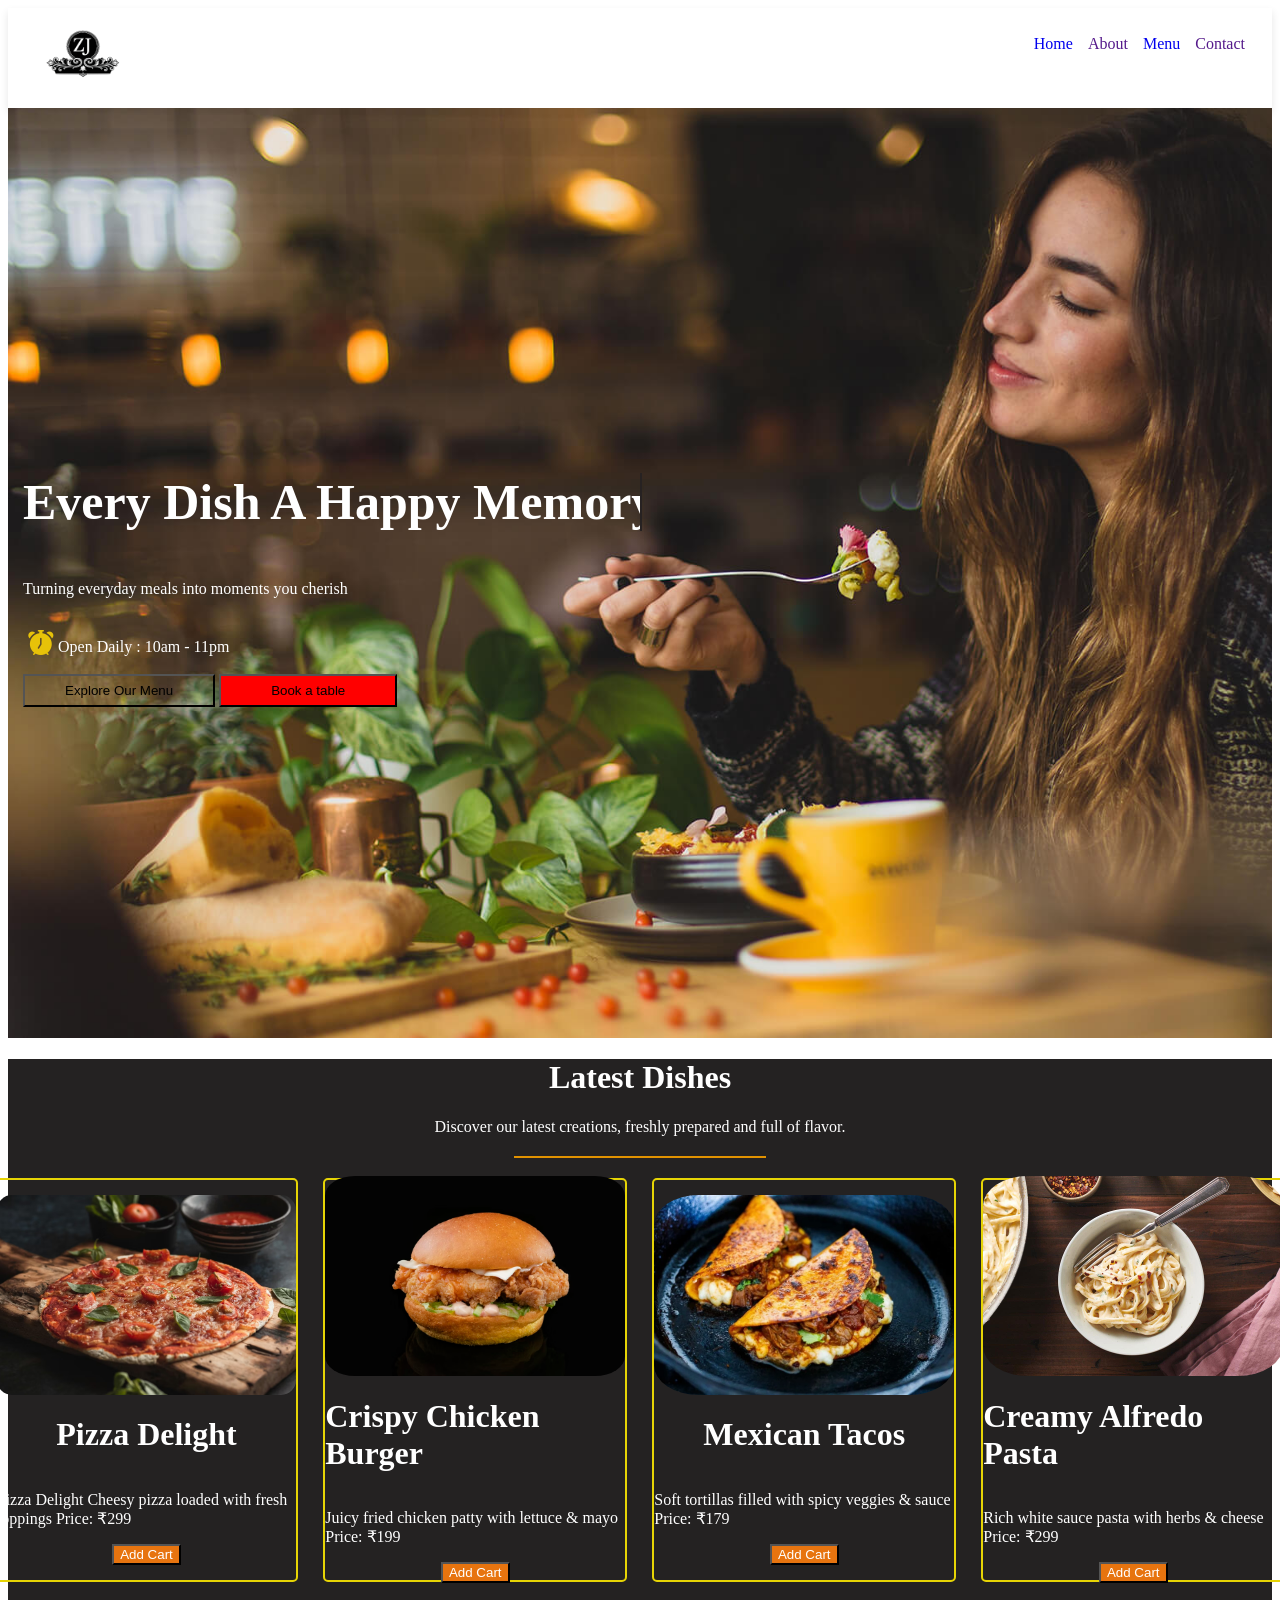
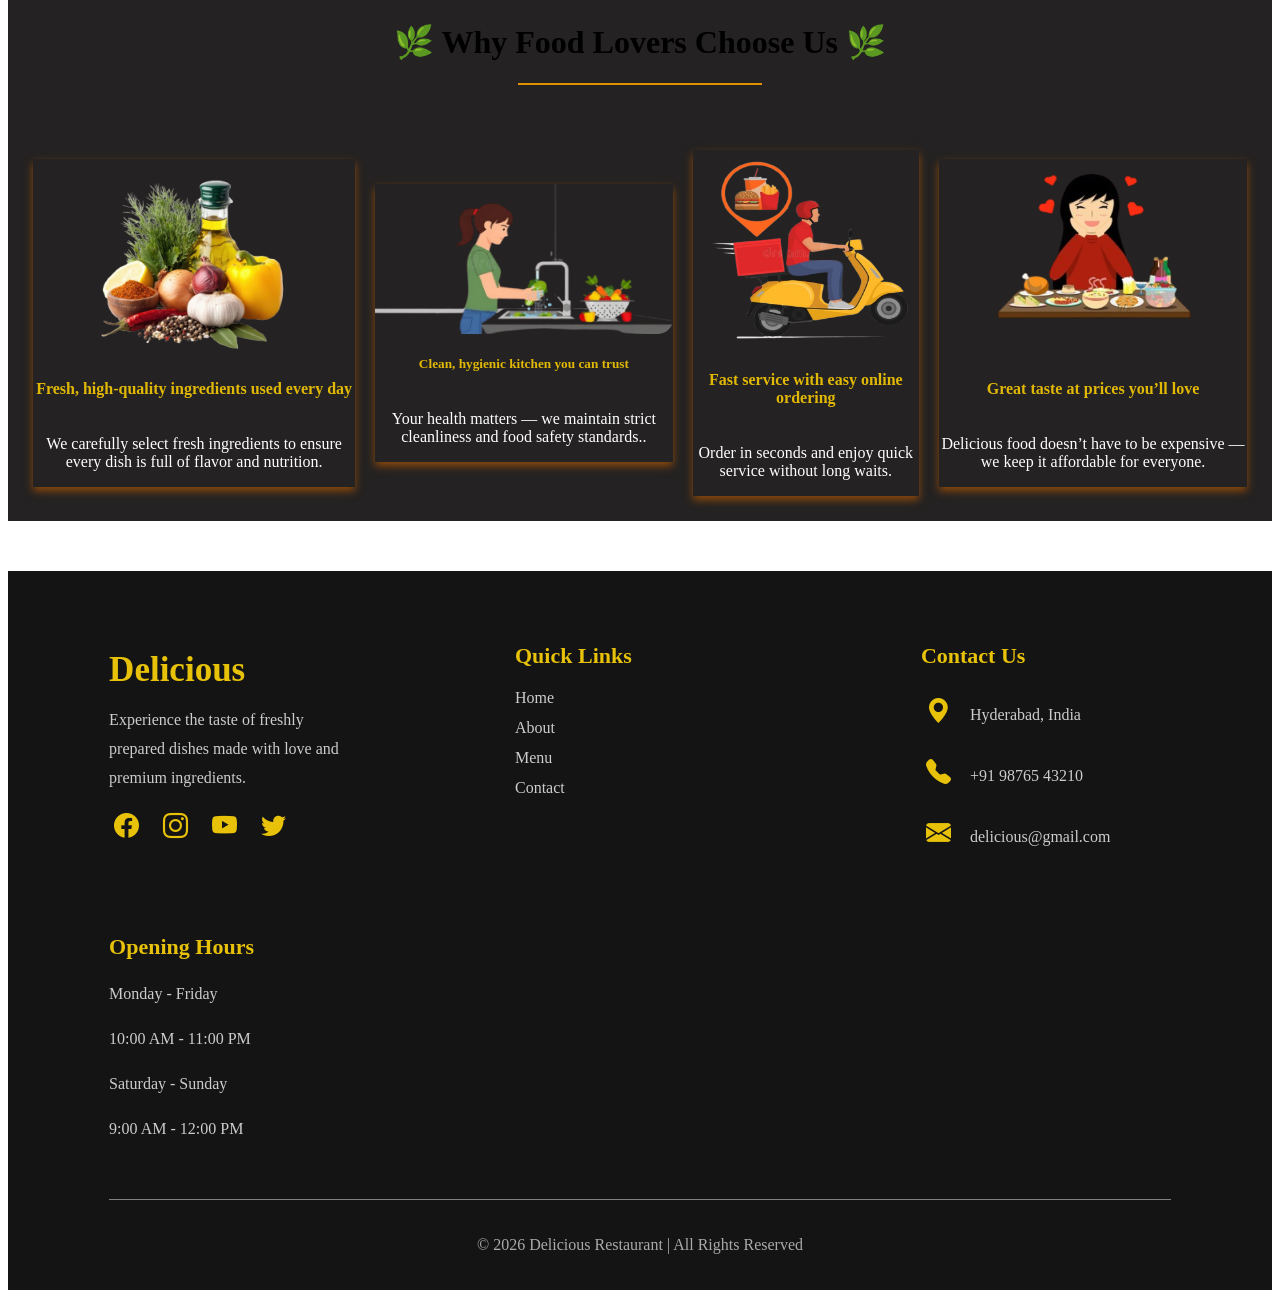
<file: index.html>
<!DOCTYPE html>
<html lang='en'>
<head>
    <meta charset='utf-8'>
    <meta name='viewport' content='width=device-width, initial-scale=1'>
    <title>Deliciuos</title>
  <link rel="stylesheet" href="css/index.css">

   <link rel="stylesheet" href="https://cdn.jsdelivr.net/npm/bootstrap-icons@1.10.5/font/bootstrap-icons.css">

</head>
<body>
   <header>
    <div class="header">
    <img src="./images/black-logo.png" class ="logo" width="150px" />
    
    
    <nav class ="nav-container">
        <a href="index.html">Home</a>
        <a href="">About</a>
        <a href="menu.html">Menu</a>
        <a href=>Contact</a>
    </nav>
  </div>
   </header>
   <main>
    <div class ="main">
        <h1 class="h1">Every Dish
     A Happy Memory....</h1>
     <p>
        Turning everyday meals into moments you cherish
     </p>
    <p> <i class="bi bi-alarm-fill" class="icon"></i>Open Daily : 10am - 11pm</p>
     <div class="bnt">
     <a href="menu.html"> <button class="btn1"> Explore Our Menu</button></a>
     <a href="book.html"><button class="btn2">Book a table</button></a>
    
</div>

    </div>
   </main>
   <div class="dishes">
    <h1 class="dh1">Latest Dishes</h1>
    <p class ="p1">Discover our latest creations, freshly prepared and full of flavor.</p>
    <hr>
<div class="main-div">
    <div class="div1">
        <img src="./images/pizza-1latest.avif" class="pizza"/>
                <h1>Pizza Delight</h1>

        <p class ="p2">Pizza Delight
Cheesy pizza loaded with fresh toppings

Price: ₹299</p>
     <a href="addcart.html"><button class ="btn3">Add Cart</button></a>
    </div>
    <div class="div2">
      <img src="./images/burger-latest.avif" class="burgur"/>
      <h1>Crispy Chicken Burger</h1>
      <p>Juicy fried chicken patty with lettuce & mayo

Price: ₹199

</p>
<a href="addcart.html"><button class ="btn3">Add Cart</button></a>
    </div>
<div class ="div3">
    <img src="./images/mexiaca-1.webp" class="mex"/>
    <h1>Mexican Tacos</h1>
     <p>Soft tortillas filled with spicy veggies & sauce

Price: ₹179</p>
<a href="addcart.html"><button class ="btn3"> Add Cart</button></a>
</div>


<div class ="div4">
    <img src="./images/pasta-1.jpg" class="pasta"/>
    <h1>Creamy Alfredo Pasta</h1>
    <p>Rich white sauce pasta with herbs & cheese

Price: ₹299</p>
<a href="addcart.html"><button class ="btn3"> Add Cart</button></a>
</div>
</div>
   </div>
   
   <div class="whyy"> 
    
    <h1 style = "text-align: center;">🌿 Why Food Lovers Choose Us 🌿</h1>
    <hr>
   </div>
   <div class="details">
        <div class="fresh-2">
    <img src="./images/fresh-1.png" class ="fresh" />
    <h4>Fresh, high-quality ingredients used every day</h4>
    <p class="p3">
        We carefully select fresh ingredients to ensure every dish is full of flavor and nutrition.
    </p></div>
    
    <div class="why-clean">
        <img src="./images/why-cleaning.png" class="clean" />
        <h5>Clean, hygienic kitchen you can trust</h5>
        <p class="p4">Your health matters — we maintain strict cleanliness and food safety standards..</p>
    </div>
    <div class="why-fast-food">
        <img src="./images/why-fast.png" class="why-fast">
        <h4>Fast service with easy online ordering</h4>
        <p style = "color: white;">Order in seconds and enjoy quick service without long waits.</p>
    </div>
    <div class="happy-food">
        <img src="./images/happy-food.png" class="happy"/>
        <h4>Great taste at prices you’ll love</h4>
        <p style = "color: white;">
            Delicious food doesn’t have to be expensive — we keep it affordable for everyone.
        </p>
    </div>
    </div>
    

    <!-- <div class="logo3">
        <img src="./images/black-logo.png" class="logo2"/>
        <p>
       <div class="placing">
             Delicious food made with love. Visit us for an unforgettable dining experience.</p></div>
<div class="info">
    <ul>
   <li><a href="index3.html" style="color: white;">Home</a></li> 
   <li><a href="menu.html" style="color: white;">Menu</a></li> 
    <li><a href="addcart.html" style="color: white;">Reservation</a></li> 
    <li><a href="contact.html" style="color: white;">Contact</a></li> 
    </ul>
</div>
<div class="contact">
 
<dl class="dl1">
    <dt style="text-align: center;">contact</dt>
    <dd>📍 123 Food Street, Your City</dd>
    <dd>📞 +91 98765 43210</dd>
    <dd>✉ info@tastybites.com</dd>
</dl>
</div>
<div class="icon2">
    <i class="bi bi-facebook"></i>
    <i class="bi bi-instagram"></i>
 
    <i class="bi bi-youtube"></i>
</div> -->
<footer class="footer">

    <div class="footer-container">

        <div class="footer-box">
            <h2>Delicious</h2>
            <p>
                Experience the taste of freshly prepared dishes 
                made with love and premium ingredients.
            </p>

            <div class="social-icons">
                <i class="bi bi-facebook"></i>
                <i class="bi bi-instagram"></i>
                <i class="bi bi-youtube"></i>
                <i class="bi bi-twitter"></i>
            </div>
        </div>


        <div class="footer-box">
            <h3>Quick Links</h3>
            <a href="#">Home</a>
            <a href="#">About</a>
            <a href="#">Menu</a>
            <a href="#">Contact</a>
        </div>


        <div class="footer-box">
            <h3>Contact Us</h3>
            <p><i class="bi bi-geo-alt-fill"></i> Hyderabad, India</p>
            <p><i class="bi bi-telephone-fill"></i> +91 98765 43210</p>
            <p><i class="bi bi-envelope-fill"></i> delicious@gmail.com</p>
        </div>


        <div class="footer-box">
            <h3>Opening Hours</h3>
            <p>Monday - Friday</p>
            <p>10:00 AM - 11:00 PM</p>
            <p>Saturday - Sunday</p>
            <p>9:00 AM - 12:00 PM</p>
        </div>

    </div>


    <div class="copyright">
        <p>© 2026 Delicious Restaurant | All Rights Reserved</p>
    </div>

</footer>

     </div>
  
   
</body>
</html>
</file>
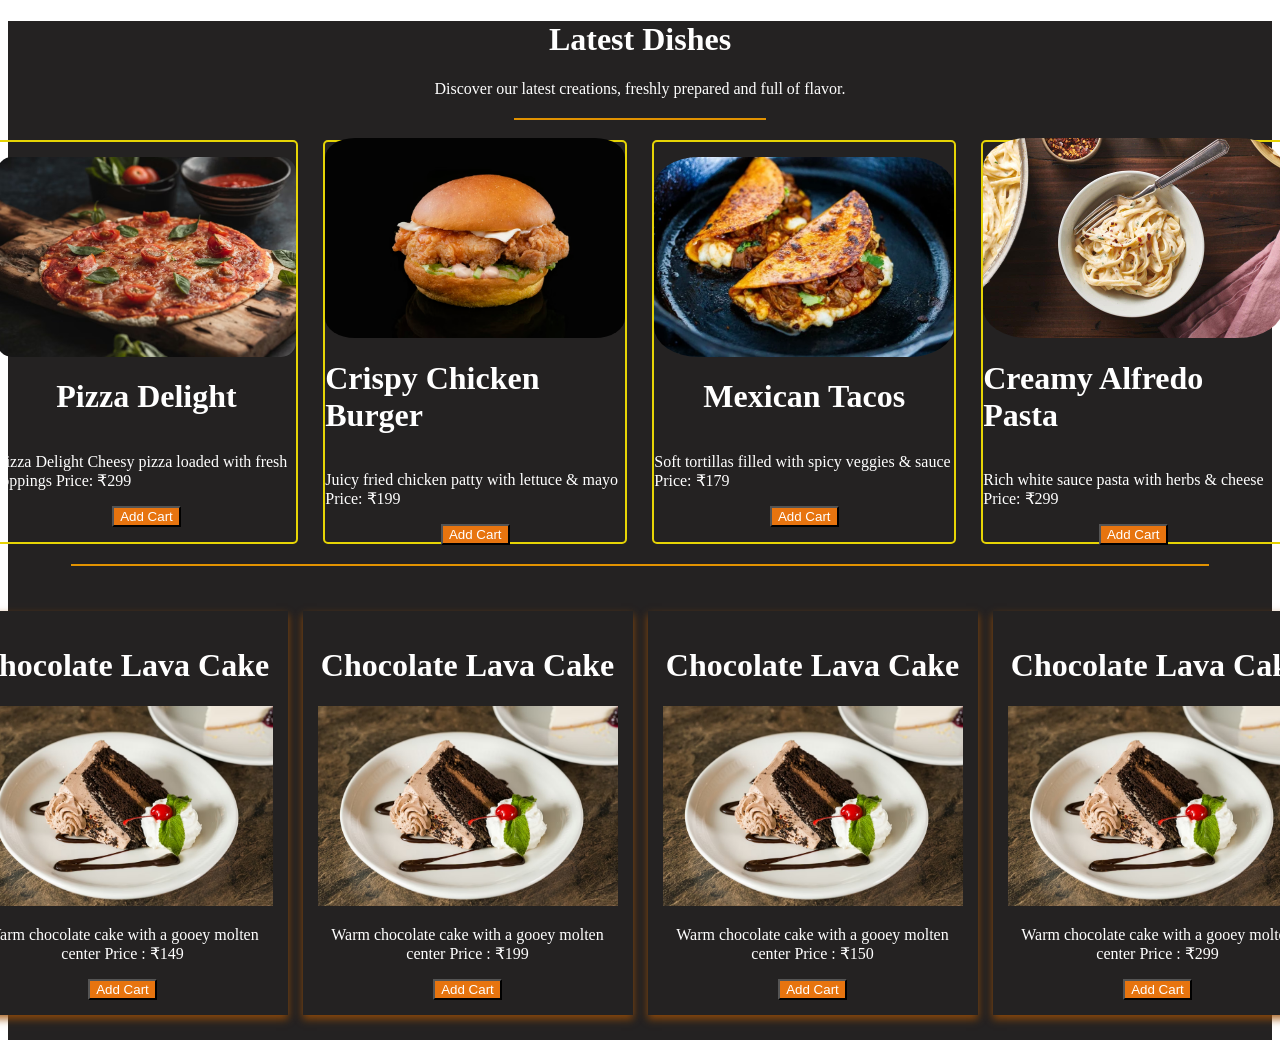
<file: menu.html>
<!DOCTYPE html>
<html lang='en'>
<head>
    <meta charset='utf-8'>
    <meta name='viewport' content='width=device-width, initial-scale=1'>
    <title>Page Title</title>
    
<link rel="stylesheet" href="css/index.css">


</head>
<body>
     <div class="dishes">
    <h1 class="dh1">Latest Dishes</h1>
    <p class ="p1">Discover our latest creations, freshly prepared and full of flavor.</p>
    <hr>
<div class="main-div">
    <div class="div1">
        <img src="./images/pizza-1latest.avif" class="pizza"/>
                <h1>Pizza Delight</h1>

        <p class ="p2">Pizza Delight
Cheesy pizza loaded with fresh toppings

Price: ₹299</p>
     <a href="addcart.html"><button class ="btn3">Add Cart</button></a>
    </div>
    <div class="div2">
      <img src="./images/burger-latest.avif" class="burgur"/>
      <h1>Crispy Chicken Burger</h1>
      <p>Juicy fried chicken patty with lettuce & mayo

Price: ₹199

</p>
<a href="addcart.html"><button class ="btn3">Add Cart</button></a>
    </div>
<div class ="div3">
    <img src="./images/mexiaca-1.webp" class="mex"/>
    <h1>Mexican Tacos</h1>
     <p>Soft tortillas filled with spicy veggies & sauce

Price: ₹179</p>
<a href="addcart.html"><button class ="btn3"> Add Cart</button></a>
</div>


<div class ="div4">
    <img src="./images/pasta-1.jpg" class="pasta"/>
    <h1>Creamy Alfredo Pasta</h1>
    <p>Rich white sauce pasta with herbs & cheese

Price: ₹299</p>
<a href="addcart.html"><button class ="btn3"> Add Cart</button></a>
</div>


   </div>
<hr class="horizontal">




   <div class="desert">
 
   
        <div class="chocolate">
    <h1>Chocolate Lava Cake</h1>
    <img src="./images/s-1.avif" class="choco">
    <p>Warm chocolate cake with a gooey molten center

Price : ₹149</p>
<a href="addcart.html"><button class ="btn3" data-price="149"> Add Cart</button></a>
</div>



  <div class="chocolate">
     <h1>Chocolate Lava Cake</h1>
    <img src="./images/s-1.avif" class="choco">
    <p>Warm chocolate cake with a gooey molten center

Price : ₹199</p>
<a href="addcart.html"><button class ="btn3" data-price="199"> Add Cart</button></a>
  </div>



  <div class="chocolate">
     <h1>Chocolate Lava Cake</h1>
    <img src="./images/s-1.avif" class="choco">
    <p>Warm chocolate cake with a gooey molten center

Price : ₹150</p>
<a href="addcart.html"><button class ="btn3" data-price="150"> Add Cart</button></a>
  </div>

  <div class="chocolate">
     <h1>Chocolate Lava Cake</h1>
    <img src="./images/s-1.avif" class="choco">
    <p>Warm chocolate cake with a gooey molten center

Price : ₹299</p>
<a href="addcart.html"><button class ="btn3" data-price="299"> Add Cart</button></a>
  </div>
  </div>




  <script>

     const totalE1 = document.getElementById("totalAmount");
     let total = Number(localStorage.getItem("cartTotal"))  || 0;
     totalE1.textContent = total;

     document.querySelectorAll(".add-cart").forEach((btn3) => {
        btn3.addEventListener("clcik", () => {
            const Price = Number(btn3.dataset.price);
            total += price;
            localStorage.setItem("cartTotal", total);
            totalE1.textContent = total;


            window.location.href = "addcart.html";
        });
     });

  </script>
</body>
</html>
</file>
<file: css/index.css>
@media screen and (max-width: 768px) {

    .header {
        flex-direction: column;
        align-items: center;
    }

    /* Base styles (apply everywhere) */
body {
    font-family: Arial, sans-serif;
    margin: 0;
    padding: 0;
    background-color: #fff;
    color: #333;
}

.header {
    display: flex;
    justify-content: space-between;
    align-items: center;
    padding: 20px;
    background-color: #f8f8f8;
}

.nav-container {
    display: flex;
    gap: 15px;
}

.nav-container a {
    text-decoration: none;
    color: #333;
    font-weight: bold;
}

h1, h2, h3 {
    margin: 10px 0;
    font-family: 'Segoe UI', sans-serif;
}

p {
    line-height: 1.6;
}

.btn3 {
    background-color: tomato;
    color: white;
    padding: 10px 20px;
    border: none;
    cursor: pointer;
    border-radius: 5px;
    transition: background-color 0.3s ease;
}

.btn3:hover {
    background-color: darkred;
}

.dishes {
    padding: 20px;
    text-align: center;
}

.main-div {
    display: flex;
    justify-content: center;
    gap: 20px;
    flex-wrap: wrap;
}

.div1, .div2 {
    border: 1px solid #ddd;
    padding: 15px;
    border-radius: 8px;
    width: 250px;
    background-color: #fafafa;
}

.div1 img, .div2 img {
    width: 100%;
    border-radius: 8px;
}

/* Responsive styles (only for small screens) */
@media screen and (max-width: 768px) {
    .header {
        flex-direction: column;
        align-items: center;
    }

    .nav-container {
        flex-wrap: wrap;
        justify-content: center;
        padding: 15px;
    }

    h1 {
        font-size: 28px;
        text-align: center;
    }

    .main-div {
        flex-direction: column;
        align-items: center;
    }
}

    .nav-container {
        flex-wrap: wrap;
        justify-content: center;
        padding: 15px;
    }

    .h1 {
        font-size: 35px;
        width: 100%;
        white-space: normal;
        border-right: none;
        animation: none;
        text-align: center;
    }

    .main {
        text-align: center;
        padding: 20px;
    }

    .main-div {
        flex-wrap: wrap;
    }

    .details {
        flex-wrap: wrap;
    }

    .div1,
    .div2,
    .div3,
    .div4 {
        width: 90%;
        max-width: 350px;
    }

    .fresh-2,
    .why-clean,
    .why-fast-food,
    .happy-food {
        width: 90%;
    }

    .logo3 {
        flex-direction: column;
        text-align: center;
        padding: 20px;
    }

    .info,
    .contact,
    .placing,
    .icon2 {
        position: static;
        margin-top: 15px;
    }
}


/* =========================
   MOBILE VIEW (480px)
========================= */
@media screen and (max-width: 480px) {

    .logo {
        width: 120px;
    }

    .nav-container {
        flex-direction: column;
        align-items: center;
        gap: 10px;
    }

    .h1 {
        font-size: 28px;
        line-height: 1.3;
    }

    .btn1,
    .btn2 {
        width: 100%;
        margin-bottom: 10px;
    }

    .bnt {
        display: flex;
        flex-direction: column;
        width: 100%;
    }

    .pizza,
    .burgur,
    .mex,
    .pasta {
        width: 90%;
        height: auto;
    }

    .div1,
    .div2,
    .div3,
    .div4 {
        width: 95%;
        height: auto;
        padding: 15px;
    }

    .main-div {
        flex-direction: column;
    }

    .details {
        flex-direction: column;
    }

    .fresh,
    .clean,
    .why-fast,
    .happy {
        width: 120px;
        height: auto;
    }

    .dh1 {
        font-size: 28px;
        text-align: center;
    }

    .p1 {
        text-align: center;
        padding: 0 10px;
    }

    .logo2 {
        width: 150px;
        height: auto;
    }

    .icon2 {
        font-size: 22px;
        text-align: center;
    }
}

 .header {
    display: flex;
    flex-direction: row;
    flex-wrap: wrap;
    justify-content: space-between;
    box-shadow: 0 4px 8px rgba(0,0,0,0.1);
}
 
.nav-container {
    padding: 27px;
    display: flex;
    flex-direction: row;
    justify-content:space-between;
    gap: 15px;
    
}
.main {
    background-image: url(../images/hero-page.jpg);
    height: 100vh;
    background-size: cover;
}
.h1 {
    font-size: 55px;
    color: white;
}
.main {
    color: white;
    display: flex;
    flex-direction: column;
    justify-content: center;
    padding: 15px;
}
.bi {
    color: yellow;
}
.btn1 {
    background-color: transparent;
    padding-left: 40px;
    padding-right:40px;
    padding-top: 7px;
    padding-bottom: 7px;
     cursor: pointer;
}
.btn {
     color: white;
    display: flex;
    flex-direction: column;
    justify-content: center;
    padding: 15px;
     cursor: pointer;
}
.btn2 {
    background-color: red;
    padding-left: 50px;
    padding-right:50px;
    padding-top: 7px;
    padding-bottom: 7px;
     cursor: pointer;

}
.dishes {
  background-color: rgb(36, 34, 34);
  color: white;
}
.dh1 {
    display: flex;
    flex-direction: row;
    justify-content: center;
}
.p1 {
    display: flex;
    flex-direction: row;
    justify-content: center;
}
hr {
  border: none;
  height: 2px;
  background-color: rgb(225, 146, 1);
  width: 20%;
  margin: 20px auto;
}
.pizza {
    height: 200px;
    border-radius: 15px;
}
.div1 {
   border-radius: 5px;
   border: 2px solid rgb(230, 212, 5);
    width: 330px;
    height: 400px; 
     align-items: center;
     display: flex;
     flex-direction: column;
     justify-content: center;
     
}
.burgur {
    height:200px;
    border-radius: 10%;

}
.div2 {
    border-radius: 5px;
   border: 2px solid rgb(230, 212, 5);
    width: 330px;
    height: 400px;
     align-items: center;
     display: flex;
     flex-direction: column;
     justify-content: center;
}
.mex {
    height: 200px;
    border-radius: 15%;
}
.div3 {
    border-radius: 5px;
border: 2px solid rgb(230, 212, 5);
    width: 330px;
    height: 400px;
     align-items: center;
     display: flex;
     flex-direction: column;
     justify-content: center;
}
.pasta {
     height: 200px;
    border-radius: 15%;
}
.div4 {
   
  
    border-radius: 5px;
    border: 2px solid rgb(230, 212, 5);
    width: 330px;
    height: 400px;
  
    align-items: center;
    display: flex;
     flex-direction: column;
     justify-content: center;
}
.main-div {
    display: flex;
    flex-direction: row;
    justify-content:center;
    gap: 25px;
    align-items: center;
    border-radius: 50px;
   
}
.btn3 {
    background-color:rgb(231, 116, 15);
    color:white;
}
.why {
    background-color: rgb(36, 34, 34);
   
}
.fres {
     color: white;
    display: flex;
    flex-direction: row;
    justify-content: center;
}
.fresh {
    height: 200px;
    width: 200px;
    border-radius: 15px;
    align-items: center;
}
h4 {
    color: rgba(255, 208, 0, 0.867);
}
.p3 {
    color:white;
    align-items: center;
}
.clean {
     height: 150px;
    border-radius: 15px;
}
h5 {
     color: rgba(255, 208, 0, 0.867);
}
.p4 {
     color:white;
    align-items: center;
}
.why-fast {
    height: 200px;
    border-radius: 15px;
}
.happy {
    height: 200px;
    width: 200px;
    border-radius: 15px;
    
}

.whyy {
     background-color: rgb(36, 34, 34);
    text-align: center;
    padding: 20px;
}
.fresh-2 {
     box-shadow: 0 4px 8px rgba(156, 79, 7, 0.867);
     display: flex;
     flex-direction: column;
     justify-content: center;
     align-items: center;
     text-align: center;
}
.why-clean {
    box-shadow: 0 4px 8px rgba(156, 79, 7, 0.867);
     display: flex;
     flex-direction: column;
     justify-content: center;
     
     text-align: center;
   

}
.why-fast-food {
     box-shadow: 0 4px 8px rgba(156, 79, 7, 0.867);
     display: flex;
     flex-direction: column;
     justify-content: center;
     
     text-align: center;
}
.happy-food {
     box-shadow: 0 4px 8px rgba(156, 79, 7, 0.867);
   display: flex;
     flex-direction: column;
     justify-content: center;
     align-items: center;
     text-align: center;
}
.fres {
    display: flex;
    flex-direction: row;
    justify-content: center;
    align-items:center;
    text-align: center;
}
.fre {
    text-align: center;
}
.details {
     background-color: rgb(36, 34, 34);
     display: flex;
     flex-direction:row;
     justify-content: center;
     align-items: center;
     padding: 25px;
     gap: 20px;
}
.logo3 {
 background-color: rgb(4, 4, 4);   
 color: white;
}
.logo2 {
    height: 200px;
}

a {
    text-decoration: none;
 
}
.logo3 {
    display: flex;
    justify-content: space-around;
    align-items: center;
    flex-wrap: wrap;
    padding: 20px;
}

.info {
position: absolute;
left: 500px;
font-size: 20px;
}
.logo3 {
    display: flex;
    flex-direction: row;
    
    align-items: center;
}
.placing {
    position: absolute;
    top: 2200px;
    padding-left: 10px;
}
.icon2 {
   display: flex;
    flex-direction:start;
    position: absolute;
    right: 15px;

 
}
.bi {
    color: white;
  padding: 5px;
  font-size: 25px;
}
.chocolate {
   background-color: rgb(36, 34, 34);
  color: white;
  padding: 15px;
box-shadow: 0 4px 8px rgba(156, 79, 7, 0.867);

}
.choco {
    height: 200px;
 
}
.desert {
     display: flex;
 flex-direction: row;
 justify-content: center;
 gap: 15px;
 padding: 25px;
 
}
.horizontal {
     border: none;
  height: 2px;
  background-color: rgb(225, 146, 1);
  width: 90%;
  margin: 20px auto;
}
.h1 {
  width:100px;
  overflow: hidden;
  white-space: nowrap;
  border-right: 2px solid rgb(39, 34, 34);
  font-size: 50px;
  animation: typing 4s steps(30) forwards infinite, blink 0.7s infinite;
}

@keyframes typing {
  from { width: 0 }
  to { width: 50% }
}

@keyframes blink {
  50% { border-color: transparent }
}
.bi {
    color: rgb(231, 194, 9);
}
.dishes {
    justify-content: center;
     align-items: center;
}
.btn3 {
    align-items: center;
     cursor: pointer;
}
.desert {
    text-align: center;
}

.dl1 {
    display: flex;
    flex-direction:column;
    position: absolute;
    right: 170px;
    top: 2120px;
}
/* Tablet view */
@media screen and (max-width: 768px) {
  .header {
    flex-direction: column;
    align-items: center;
    text-align: center;
  }

  .nav-container {
    flex-wrap: wrap;
    justify-content: center;
    padding: 15px;
  }

  .main {
    height: auto;
    min-height: 80vh;
    text-align: center;
    padding: 40px 20px;
  }

  .h1 {
    width: 100%;
    font-size: 36px;
    white-space: normal;
    border-right: none;
    animation: none;
  }

  .bnt {
    display: flex;
    justify-content: center;
    gap: 12px;
    flex-wrap: wrap;
  }

  .main-div,
  .details {
    flex-wrap: wrap;
    padding: 20px;
  }

  .div1,
  .div2,
  .div3,
  .div4,
  .fresh-2,
  .why-clean,
  .why-fast-food,
  .happy-food {
    width: 90%;
    max-width: 350px;
    height: auto;
    padding: 15px;
  }

  .logo3 {
    flex-direction: column;
    text-align: center;
    gap: 15px;
  }

  .info,
  .placing,
  .icon2,
  .dl1 {
    position: static;
    padding: 0;
    margin: 10px 0;
  }
}

/* Mobile view */
@media screen and (max-width: 480px) {
  .logo {
    width: 120px;
  }

  .nav-container {
    flex-direction: column;
    gap: 10px;
  }

  .main {
    min-height: 70vh;
    padding: 30px 15px;
  }

  .h1 {
    font-size: 28px;
    line-height: 1.3;
  }

  .btn1,
  .btn2 {
    width: 100%;
    padding: 10px;
  }

  .bnt {
    flex-direction: column;
    width: 100%;
  }

  .pizza,
  .burgur,
  .mex,
  .pasta,
  .fresh,
  .clean,
  .why-fast,
  .happy {
    width: 100%;
    max-width: 220px;
    height: auto;
  }

  .main-div,
  .details {
    flex-direction: column;
  }

  .dh1 {
    font-size: 28px;
  }

  .p1 {
    padding: 0 12px;
    text-align: center;
  }

  .logo2 {
    width: 150px;
    height: auto;
  }

  .info ul {
    padding-left: 0;
    list-style: none;
  }

  .icon2 {
    justify-content: center;
    font-size: 22px;
  }
}
/* Responsive menu cards */
@media screen and (max-width: 992px) {
  .main-div,
  .desert {
    flex-wrap: wrap;
    justify-content: center;
    gap: 20px;
  }

  .div1,
  .div2,
  .div3,
  .div4,
  .chocolate {
    width: 45%;
    height: auto;
    min-height: 380px;
    padding: 15px;
  }
}

@media screen and (max-width: 600px) {
  .main-div,
  .desert {
    flex-direction: column;
    align-items: center;
  }

  .div1,
  .div2,
  .div3,
  .div4,
  .chocolate {
    width: 90%;
    max-width: 350px;
    height: auto;
    padding: 15px;
  }

  .pizza,
  .burgur,
  .mex,
  .pasta,
  .choco {
    width: 100%;
    max-width: 240px;
    height: auto;
  }

  .div1 h1,
  .div2 h1,
  .div3 h1,
  .div4 h1,
  .chocolate h1 {
    font-size: 22px;
    text-align: center;
  }

  .div1 p,
  .div2 p,
  .div3 p,
  .div4 p,
  .chocolate p {
    text-align: center;
    font-size: 15px;
  }

  .btn3 {
    width: 100%;
    max-width: 180px;
    padding: 10px;
  }
}
/* Footer responsive */
@media screen and (max-width: 768px) {
  .logo3 {
    flex-direction: column;
    text-align: center;
    gap: 20px;
    padding: 25px 15px;
  }

  .logo2 {
    width: 150px;
    height: auto;
  }

  .placing,
  .info,
  .contact,
  .icon2,
  .dl1 {
    position: static;
    padding: 0;
    margin: 0;
  }

  .info ul {
    padding-left: 0;
    list-style: none;
  }

  .contact dd,
  .dl1 dd {
    margin-left: 0;
  }

  .icon2 {
    display: flex;
    justify-content: center;
    gap: 15px;
  }
}

@media screen and (max-width: 480px) {
  .logo3 {
    padding: 20px 10px;
  }

  .logo2 {
    width: 120px;
  }

  .placing {
    font-size: 14px;
    line-height: 1.5;
  }

  .info {
    font-size: 16px;
  }

  .dl1 {
    font-size: 14px;
    line-height: 1.6;
  }

  .icon2 .bi {
    font-size: 22px;
  }
}
.footer {
    background-color: rgb(20,20,20);
    color: white;
    padding: 50px 8% 20px;
    margin-top: 50px;
}


.footer-container {
    display: flex;
    justify-content: space-between;
    flex-wrap: wrap;
    gap: 40px;
}


.footer-box {
    width: 250px;
}


.footer-box h2 {
    color: rgb(231,194,9);
    font-size: 35px;
    margin-bottom: 15px;
}


.footer-box h3 {
    color: rgb(231,194,9);
    margin-bottom: 20px;
    font-size: 22px;
}


.footer-box p {
    color: #ccc;
    line-height: 1.8;
}


.footer-box a {
    display: block;
    text-decoration: none;
    color: #ccc;
    margin-bottom: 12px;
    transition: 0.3s;
}


.footer-box a:hover {
    color: rgb(231,194,9);
    padding-left: 10px;
}


.social-icons {
    margin-top: 20px;
}


.social-icons i {
    font-size: 25px;
    margin-right: 15px;
    color: white;
    cursor: pointer;
    transition: 0.3s;
}


.social-icons i:hover {
    color: rgb(231,194,9);
    transform: translateY(-5px);
}


.footer-box i {
    color: rgb(231,194,9);
    margin-right: 10px;
}


.copyright {
    border-top: 1px solid gray;
    margin-top: 40px;
    padding-top: 20px;
    text-align: center;
    color: #aaa;
}
@media(max-width:768px){

    .footer-container{
        flex-direction: column;
        text-align: center;
        align-items: center;
    }


    .footer-box{
        width:100%;
    }


    .social-icons i{
        font-size:22px;
    }

}
</file>
